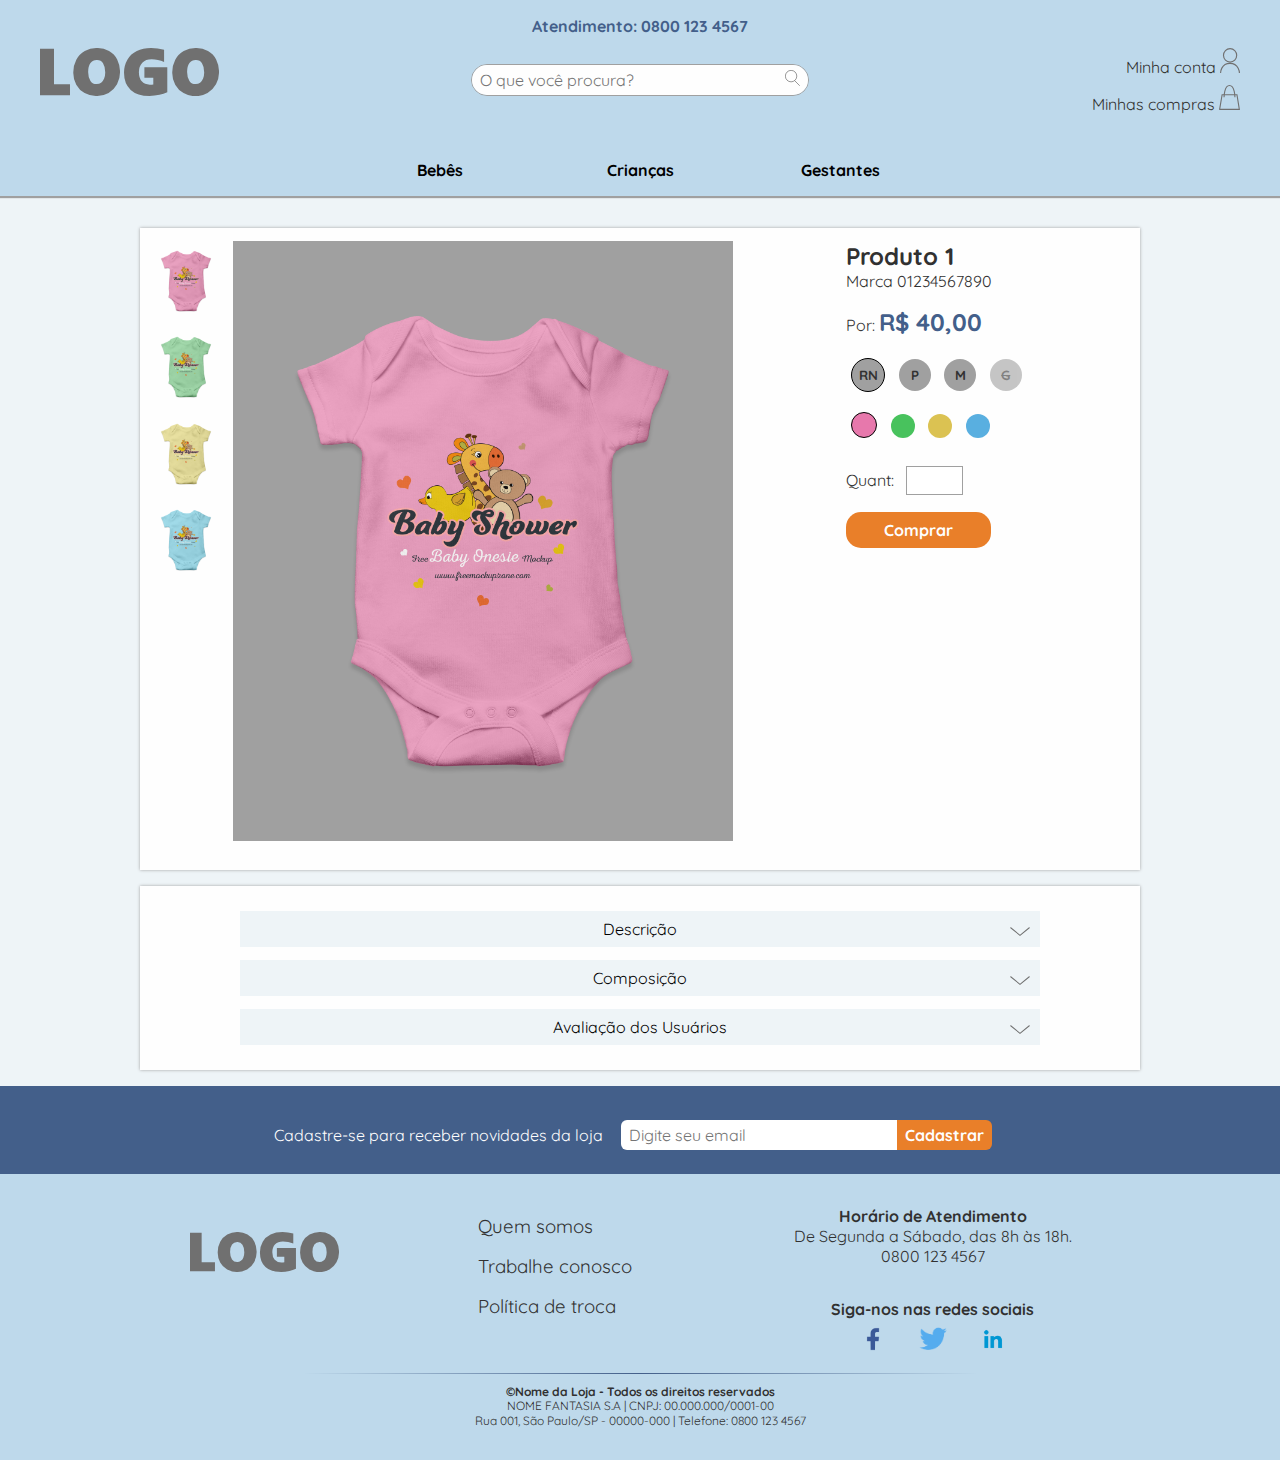
<file: produto.html>
<!DOCTYPE html>
<html lang="pt-br">
<head>
    <meta charset="UTF-8">
    <meta http-equiv="X-UA-Compatible" content="IE=edge">
    <meta name="viewport" content="width=device-width, initial-scale=1.0">
    <link rel="stylesheet" href="css/produto.css">
    <link rel="stylesheet" href="css/style.css">
    <link rel="stylesheet" href="css/responsive.css">
    <title>Nome da Loja - Produto</title>
</head>
<body>
    <!-- Cabeçalho -->
    <header>
        <div id="header-content">
            <p id="header-phone">Atendimento: 0800 123 4567</p>
            <a href="index.html"><img id="header-logo" src="icons/logo.svg" alt="Logo da marca"></a>
            <!-- Barra de pesquisa em telas maiores-->
            <div>
                <div class="search input-field" role="search">
                    <input class="search-input input-component" type="text" placeholder="O que você procura?">
                    <button class="search-btn input-component" type="button"><img src="icons/icon-search.svg" alt="Ícone de busca"></button>
                </div>
            </div>
            <div id="header-others">
                <p>Minha conta <img class="icon" src="icons/icon-account.svg" alt="Ícone da conta"></p>
                <p>Minhas compras <img class="icon" src="icons/icon-bag.svg" alt="Ícone de sacola"></p>
            </div>
        </div>
    </header>

    <!-- Barra de navegação -->
    <nav>
        <div id="nav-mobile">
            <img id="menu-btn" class="icon" src="icons/icon-menu.svg" alt="Ícone de menu">
            <div id="nav-search">
                <a href="index.html"><img class="icon" src="icons/logo.svg" alt="Logo da marca"></a>
                <div class="search input-field" role="search">
                    <input class="search-input input-component" type="text" placeholder="O que você procura?">
                    <button class="search-btn input-component" type="button"><img src="icons/icon-search.svg" alt="Ícone de busca"></button>
                </div>
            </div>
            <div id="nav-others">
                <img class="icon" src="icons/icon-bag.svg" alt="Ícone de sacola">
                <img class="icon" src="icons/icon-account.svg" alt="Ícone da conta">
            </div>
        </div>
        <div id="nav-menu">
            <div class="dropdown">
                <button class="nav-item" type="button">Bebês
                    <img class="drop-icon open-icon" src="icons/icon-open.svg" alt="Ícone de abrir abas">
                    <img class="drop-icon close-icon hidden" src="icons/icon-close.svg" alt="Ícone de fechar abas">
                </button>
                <div class="dropitem hidden">
                    <a href="catalogo.html" class="nav-sub">Ver todos</a>
                    <a href="catalogo.html" class="nav-sub">Roupas</a>
                    <a href="catalogo.html" class="nav-sub">Calçados</a>
                    <a href="catalogo.html" class="nav-sub">Meias</a>
                    <a href="catalogo.html" class="nav-sub">Pijamas</a>
                    <a href="catalogo.html" class="nav-sub">Acessórios</a>
                    <a href="catalogo.html" class="nav-sub">Enxovais</a>
                </div>
            </div>
            <div class="dropdown">
                <button class="nav-item" type="button">Crianças
                    <img class="drop-icon open-icon" src="icons/icon-open.svg" alt="Ícone de abrir abas">
                    <img class="drop-icon close-icon hidden" src="icons/icon-close.svg" alt="Ícone de fechar abas">
                </button>
                <div class="dropitem hidden">
                    <a href="catalogo.html" class="nav-sub">Ver todos</a>
                    <a href="catalogo.html" class="nav-sub">Roupas</a>
                    <a href="catalogo.html" class="nav-sub">Calçados</a>
                    <a href="catalogo.html" class="nav-sub">Meias</a>
                    <a href="catalogo.html" class="nav-sub">Pijamas</a>
                    <a href="catalogo.html" class="nav-sub">Acessórios</a>
                    <a href="catalogo.html" class="nav-sub">Conjuntos</a>
                </div>
            </div>
            <div class="dropdown">
                <button class="nav-item" type="button">Gestantes
                    <img class="drop-icon open-icon" src="icons/icon-open.svg" alt="Ícone de abrir abas">
                    <img class="drop-icon close-icon hidden" src="icons/icon-close.svg" alt="Ícone de fechar abas">
                </button>
                <div class="dropitem hidden">
                    <a href="catalogo.html" class="nav-sub">Ver todos</a>
                    <a href="catalogo.html" class="nav-sub">Roupas</a>
                    <a href="catalogo.html" class="nav-sub">Pijamas</a>
                    <a href="catalogo.html" class="nav-sub">Lingerie</a>
                </div>
            </div>
        </div>
    </nav>

    <!-- Barra de pesquisa em telas menores-->
    <div class="search input-field" role="search">
        <input class="search-input input-component" type="text" placeholder="O que você procura?">
        <button class="search-btn input-component" type="button"><img src="icons/icon-search.svg" alt="Ícone de busca"></button>
    </div>

    <!-- Conteúdo da página de produto -->
    <main>
        <section id="product-main">
            <div id="product-thumbnails">
                <img src="img/macacao0.png" alt="Thumbnail 1 do produto" class="thumbnail">
                <img src="img/macacao1.png" alt="Thumbnail 2 do produto" class="thumbnail">
                <img src="img/macacao2.png" alt="Thumbnail 3 do produto" class="thumbnail">
                <img src="img/macacao3.png" alt="Thumbnail 4 do produto" class="thumbnail">
            </div>
            <img id="product-img" src="img/macacao0.png" alt="Imagem do produto">
            <div id="product-options">
                <h1>Produto 1</h1>
                <h2>Marca 01234567890</h2>
                <div id="product-rating"></div>
                <p>Por: <span class="price">R$ 40,00</span></p>
                <form id="size-options" class="options">
                    <input type="radio" id="size-rn" name="size" value="size-rn" checked="checked"></input>
                    <label for="size-rn" class="option-label">RN</label>
                    <input type="radio" id="size-p" name="size" value="size-p"></input>
                    <label for="size-p" class="option-label">P</label>
                    <input type="radio" id="size-m" name="size" value="size-m"></input>
                    <label for="size-m" class="option-label">M</label>
                    <input type="radio" id="size-g" name="size" value="size-g" disabled></input>
                    <label for="size-g" class="option-label">G</label>
                </form>
                <form id="color-options" class="options">
                    <input type="radio" id="color-0" name="color" value="pink" checked="checked"></input>
                    <label for="color-0" class="option-label pink"></label>
                    <input type="radio" id="color-1" name="color" value="green"></input>
                    <label for="color-1" class="option-label green"></label>
                    <input type="radio" id="color-2" name="color" value="yellow"></input>
                    <label for="color-2" class="option-label yellow"></label>
                    <input type="radio" id="color-3" name="color" value="blue"></input>
                    <label for="color-3" class="option-label blue"></label>
                </form>
                <form id="product-quantity">
                    <label for="quantity">Quant:</label>
                    <input type="number" name="quantity" id="quantity">
                </form>
                <button type="button" class="btn">Comprar</button>
            </div>
        </section>
        <section id="product-info">
            <div id="product-description" class="droptext">
                <button type="button">Descrição
                    <img class="drop-icon open-icon" src="icons/icon-open.svg" alt="Ícone de abrir abas">
                    <img class="drop-icon close-icon hidden" src="icons/icon-close.svg" alt="Ícone de fechar abas">
                </button>
                <p class="hidden">Lorem ipsum dolor sit amet, consectetur adipiscing elit, sed do eiusmod tempor incididunt ut labore et dolore magna aliqua. Ut enim ad minim veniam, quis nostrud exercitation ullamco laboris nisi ut aliquip ex ea commodo consequat.</p>
            </div>
            <div id="product-composition" class="droptext">
                <button type="button">Composição
                    <img class="drop-icon open-icon" src="icons/icon-open.svg" alt="Ícone de abrir abas">
                    <img class="drop-icon close-icon hidden" src="icons/icon-close.svg" alt="Ícone de fechar abas">
                </button>
                <p class="hidden">Lorem ipsum dolor sit amet.</p>
            </div>
            <div id="product-reviews" class="droptext">
                <button type="button">Avaliação dos Usuários
                    <img class="drop-icon open-icon" src="icons/icon-open.svg" alt="Ícone de abrir abas">
                    <img class="drop-icon close-icon hidden" src="icons/icon-close.svg" alt="Ícone de fechar abas">
                </button>
                <p class="hidden"></p>
            </div>
        </section>
    </main>

    <!-- Rodapé -->
    <footer>
        <form id="footer-newsletter">
            <label for="newsletter-email">Cadastre-se para receber novidades da loja</label>
            <div id="newsletter-input" class="input-field">
                <input type="email" id="newsletter-email" class="input-component" placeholder="Digite seu email">
                <button id="newsletter-btn" class="input-component btn" type="button">Cadastrar</button>
            </div>
        </form>
        <div id="footer-info" role="contentinfo">
            <img id="footer-logo" src="icons/logo.svg" alt="Logo da marca">
            <div id="footer-links">
                <a href="#">Quem somos</a>
                <a href="#">Trabalhe conosco</a>
                <a href="#">Política de troca</a>
            </div>
            <div id="footer-customer">
                <h1>Horário de Atendimento</h1>
                <p>De Segunda a Sábado, das 8h às 18h.</p>
                <p>0800 123 4567</p>
            </div>
            <div id="footer-social">
                <h1>Siga-nos nas redes sociais</h1>
                <a href="#"><img src="icons/facebook.png" alt="ìcone do Facebook"></a>
                <a href="#"><img src="icons/twitter.png" alt="Ícone do Twitter"></a>
                <a href="#"><img src="icons/linkedin.png" alt="Ícone do Linkedin"></a>
            </div>
            <div id="footer-copyright">
                <hr>
                <h1>&copy;Nome da Loja - Todos os direitos reservados</h1>
                <p>NOME FANTASIA S.A | CNPJ: 00.000.000/0001-00</p>
                <p>Rua 001, São Paulo/SP - 00000-000 | Telefone: 0800 123 4567</p>
            </div>
        </div>
    </footer>
    
    <script src="js/script.js"></script>
    <script>
        let thumbnails = $(".thumbnail");

        $(".droptext").forEach( (x, i) => {
            x.addEventListener("click", () => {
                openTabs(".droptext .open-icon", i);
                openTabs(".droptext .close-icon", i);
                openTabs(".droptext p", i);
            })
        })

        thumbnails.forEach( x => {
            x.addEventListener("click", () => {
                $("#product-img")[0].src = x.src;
            });
        })
    </script>
</body>
</html>
</file>
<file: css/produto.css>
@import "variables.css";

/* Opções de cores */
:root {
    --blue-option: #59afe0;
    --green-option: #48c25d;
    --pink-option: #e778ac;
    --yellow-option: #dbc252;
}

main {
    padding: 1rem;
}

#product-main,
#product-info {
    padding: .8rem 0;
    background: var(--color-light);
    box-shadow: 0 0 3px var(--color-shadow);
}

#product-main {
    margin-bottom: 1rem;
    text-align: center;
    max-width: 1000px;
}

#product-thumbnails {
    display: inline-flex;
    flex-direction: row;
    flex-wrap: wrap;
}

.thumbnail {
    height: 60px;
    width: 60px;
    margin: 0 .4rem .4rem;
    object-fit: cover;
}

#product-img {
    margin-bottom: 1rem;
    height: 360px;
    width: 300px;
    object-fit: cover;
    background: var(--color-shadow);
}

#product-options h1 {
    font-size: 18pt;
}

#product-options p {
    margin: 1rem 0;
}

.options {
    margin: .7rem 0;
}

.options input {
    position: absolute;
    opacity: 0;
    width: 0;
    height: 0;
}

.option-label {
    margin: .3rem;
    font-weight: 700;
    display: inline-block;
    cursor: pointer;
    -webkit-user-select: none;
    -moz-user-select: none;
    user-select: none;
    background: var(--color-shadow);
    font-size: 10pt;
    width: 2rem;
    height: 2rem;
    line-height: 2rem;
    text-align: center;
    border-radius: 50%;
}

.options input:checked + .option-label {
    border: 1px solid black;
}

input[type="radio"]:disabled + label {
    text-decoration: line-through;
    cursor: default;
    opacity: 60%;
}

#color-options .option-label {
    width: 1.5rem;
    height: 1.5rem;
}

.pink {
    background: var(--pink-option);
}

.blue {
    background: var(--blue-option);
}

.green {
    background: var(--green-option);
}

.yellow {
    background: var(--yellow-option);
}

input[type=number] {
    border: 1px solid var(--color-shadow);
    width: 3rem;
    padding: .2rem;
    margin: .5rem;
}

#product-info {
    width: 100%;
    max-width: 1000px;
    margin: auto;
}

.droptext button,
.droptext p {
    width: 80%;
    padding: .5rem;
    max-width: 800px;
    margin: .8rem auto;
}

.droptext p {
    text-align: justify;
    cursor: pointer;
}

.droptext button {
    position: relative;
    display: block;
    background: var(--color-bg);
}

.droptext:focus-within p {
    display: block;
}

@media only screen and (min-width: 620px) {
    #product-main {
        display: flex;
        flex-direction: row;
        flex-wrap: wrap;
        margin: 1rem auto;
    }

    #product-thumbnails {
        grid-column: 1 / span 1;
        flex-direction:  column;
        vertical-align: top;
        align-content: flex-start;
    }

    .thumbnail {
        height: 80px;
        width: 80px;
    }

    #product-img {
        height: 600px;
        width: 500px;
        grid-column: 2 / span 1;
    }

    #product-options {
        padding: 0 .8rem;
        margin: 0 auto;
        text-align: left;
    }
}
</file>
<file: css/responsive.css>
@media only screen and (min-width: 600px) {
    /* Cabeçalho */
    header {
        position: static;
        background: var(--color-primary);
        height: 7rem;
        padding: 1rem 2rem;
    }

    #header-content {
        display: grid;
        grid-template-rows: 2rem auto; 
        grid-template-columns: 30% auto 30%;
        margin: auto;
        max-width: 1200px;
    }

    #header-phone {
        grid-area: 1 / 1 / 1 / span 3;
        text-align: center;
        font-weight: 700;
        color: var(--color-dark);
    }

    #header-logo {
        height: 3rem;
        grid-area: 2 / 1 / 2 / 1;
    }

    #header-content .search {
        grid-area: 2 / 2 / 2 / 2;
    }

    #header-others p {
        grid-area: 2 / 3 / 2 / 3;
        text-align: right;
        margin-bottom: .5rem;
    }
    /* Menu de Navegação */
    #nav-mobile {
        background: var(--color-light);
    }

    #nav-menu {
        position: relative;
        width: 100%;
        display: flex;
        flex-direction: row;
        justify-content: center;
    }

    #nav-menu .drop-icon {
        display: none;
    }

    #nav-menu, .nav-item {
        background: var(--color-primary);
    }

    .nav-item,
    .nav-sub {
        text-align: center;
    }

    #nav-menu .dropitem {
        position: absolute;
        left: 50%;
        transform: translate(-50%, 0);
        flex-wrap: wrap;
        align-content: center;
        background: var(--color-light);
        max-height: 10rem;
        width: 100%;
    }

    .nav-item:hover,
    .nav-item:focus-within {
        background: var(--color-light);
    }

    .nav-sub:hover {
        color: var(--color-dark);
        font-weight: 700;
    }

    #nav-search .search {
        display: inline-block;
        width: 60%;
        margin: 0 0 0 1rem;
        vertical-align: bottom;
    }

    /* Barra de pesquisa */
    body > .search {
        display: none;
    }

    /* Rodapé */
    #footer-info {
        position: relative;
        display: grid;
        max-width: 900px;
        margin: auto;
        padding: 2rem 2rem;
        grid-template-rows: 35% 35% 30%;
        grid-template-columns: 32% auto 35%;
    }

    #footer-logo {
        height: 2.5rem;
        grid-area: 1 / 1 / span 2 / 1;
        position: absolute;
        top: 30%;
        transform: translate(0, -50%);
    }

    #footer-links {
        text-align: left;
    }

    #footer-links {
        padding: 0;
        grid-area: 1 / 2 / span 2 / 2;
    }

    #footer-customer {
        grid-area: 1 / 3 / 1 / 3; 
    }

    #footer-customer h1 {
        text-align: center;
    }

    #footer-social {
        grid-area: 2 / 3 / 2 / 3
    }

    #footer-social h1 {
        display: block;
    }

    #footer-copyright {
        grid-area: 3 / 1 / 3 / span 3;
    }
}

@media only screen and (min-width: 800px){
    #footer-newsletter {
        text-align: center;
    }

    #footer-newsletter :is(label, div) {
        display: inline-block;
    }

    #newsletter-input {
        min-width: 400px;
    }
}
</file>
<file: css/style.css>
@import "variables.css";

/* Reset CSS */
* {
    margin: 0;
    padding: 0;
    border: 0;
    font-size: 100%;
    line-height: 1;
    font: inherit;
}

/* Geral */
body {
    font-family: "Quicksand", sans-serif;
    background: var(--color-bg);
    color: var(--color-font);
}

h1 {
    font-weight: 700;
}

a {
    text-decoration: none;
    color: var(--color-font);
}

hr {
    height: 1px;
    width: 75%;
    margin: .7rem auto;
    background: linear-gradient(to right, rgba(0,0,0,0), var(--color-dark), rgba(0,0,0,0));
}

button {
    cursor: pointer;
}

.icon {
    height: 25px;
    cursor: pointer;
}

.btn {
    width: 80%;
    margin-top: .6rem;
    padding: .5rem;
    font-weight: 700;
    color: var(--color-light);
    background: var(--color-emphasis);
    border-radius: 15px;
}

.btn:hover {
    background: var(--color-hover);
}

.btn:active {
    background: var(--color-pressed);
    transform: translate(1px, 1px);
}

.price {
    color: var(--color-dark);
    font-weight: 700;
    font-size: 18pt;
}

.hidden {
    position: absolute !important;
    top: -999rem !important;
}

.input-field {
    font-size: 0;
}

.input-component {
    outline: none;
    font-size: 12pt;
    padding: .3rem .5rem;
}

/* Cabeçalho */
header {
    position: absolute;
    top: -999rem;
}

/* Menu de Navegação */
nav {
    position: sticky;
    width: 100%;
    top: 0;
    z-index: 1;
    background: var(--color-light);
    box-shadow: 0 2px 1px var(--color-shadow);
}

#nav-mobile {
    padding: .6rem;
    max-width: 1000px;
    margin: auto;
    box-sizing: border-box;
    display: grid;
    grid-template-columns: 20% auto 20%;
}

#nav-search .search {
    display: none;
}

#nav-search {
    width: 100%;
    text-align: center;
}

#nav-others {
    text-align: right;
}

#nav-others .icon {
    margin-right: .4rem;
}

#nav-menu {
    position: absolute;
    box-shadow: 1px 1px 1px var(--color-shadow);
}

.nav-item,
.nav-sub {
    box-sizing: border-box;
    position: relative;
    display: block;
    width: 200px;
    padding: 1rem .5rem;
    background: var(--color-light);
    z-index: 1;
}

.nav-item {
    text-align: left;
    font-weight: 700;
}

.drop-icon {
    position: absolute;
    right: 10px;
    top: 45%;
    width: 20px;
}

.dropitem {
    display: flex;
    flex-direction: column;
}

/* Barra de pesquisa */
.search {
    width: 70%;
    max-width: 400px;
    margin: 1rem auto 0;
    border-radius: 30px;
    border: 1px solid var(--color-shadow);
}

.search-input, .search-btn {
    background: var(--color-light);
    box-sizing: border-box;
}

.search-input {
    border-radius: 30px 0 0 30px;
    width: 82%;
}

.search-btn {
    width: 18%;
    border-radius: 0 30px 30px 0;
    text-align: right;
}

.search-btn img {
    width: 15px;
}

/* Rodapé */
footer {
    background: var(--color-primary);
}

#footer-newsletter {
    background: var(--color-dark);
    color: var(--color-light);
    padding: 1.5rem 1rem;
    text-align: center;
}

#newsletter-email {
    margin-top: .5rem;
    width: 65%;
    max-width: 300px;
    border-radius: 6px 0 0 6px;
}

#newsletter-btn {
    width: auto;
    border-radius: 0 6px 6px 0;
}

#footer-info {
    text-align: center;
    padding: 2rem 0 2.5rem;
}

#footer-links {
    line-height: 2.5rem;
    padding: 1em 0;
}

#footer-links a {
    font-size: 14pt;
    display: block;
}

#footer-social {
    margin: 1rem;
}

#footer-social h1 {
    display: none;
}

#footer-social img {
    width: 40px;
    height: 40px;
    margin: 0 .5rem;
}

#footer-copyright {
    clear: both;
    font-size: 9pt;
    line-height:.9rem;
}

/* Outros */
.product {
    text-align: center;
    padding: 1rem;
    box-sizing: border-box;
    flex-shrink: 0;
    max-width: 300px;
    max-height: 400px;
}

.product-img {
    margin: 0 auto .7rem;
    width: 36vw;
    max-width: 90%;
    height: 36vw;
    max-height: 70%;
    background: var(--color-shadow);
}

.product:hover {
    border: 2px solid var(--color-shadow);
}

/* Alterando barra de rolagem para Chrome, Edge, Opera e Safari */
::-webkit-scrollbar {
    width: 5px;
    height: 5px;
}

::-webkit-scrollbar-corner {
    display: none;
}

::-webkit-scrollbar-thumb {
    background-color: lightgray;
    border-radius: 2px;
}

/* Alterando barra de rolagem para Firefox */ 
.thin-scrollbar {
    scrollbar-width: thin;
}
</file>
